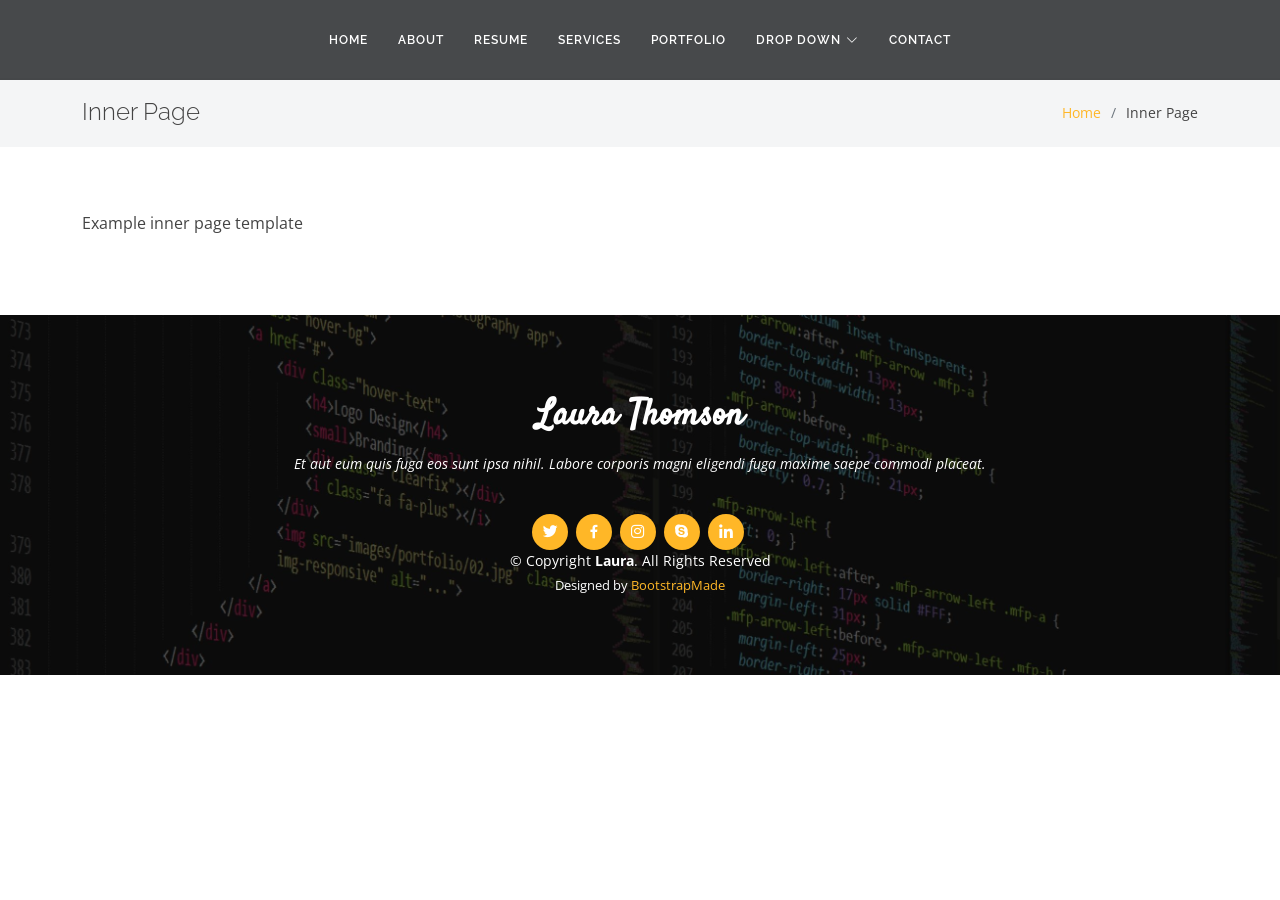
<file: inner-page.html>
<!DOCTYPE html>
<html lang="en">

<head>
  <meta charset="utf-8">
  <meta content="width=device-width, initial-scale=1.0" name="viewport">

  <title>Inner Page - Laura Bootstrap Template</title>
  <meta content="" name="description">
  <meta content="" name="keywords">

  <!-- Favicons -->
  <link href="assets/img/favicon.png" rel="icon">
  <link href="assets/img/apple-touch-icon.png" rel="apple-touch-icon">

  <!-- Google Fonts -->
  <link href="https://fonts.googleapis.com/css?family=Open+Sans:300,300i,400,400i,600,600i,700,700i|Raleway:300,300i,400,400i,500,500i,600,600i,700,700i|Satisfy" rel="stylesheet">

  <!-- Vendor CSS Files -->
  <link href="assets/vendor/bootstrap/css/bootstrap.min.css" rel="stylesheet">
  <link href="assets/vendor/bootstrap-icons/bootstrap-icons.css" rel="stylesheet">
  <link href="assets/vendor/boxicons/css/boxicons.min.css" rel="stylesheet">
  <link href="assets/vendor/glightbox/css/glightbox.min.css" rel="stylesheet">
  <link href="assets/vendor/swiper/swiper-bundle.min.css" rel="stylesheet">

  <!-- Template Main CSS File -->
  <link href="assets/css/style.css" rel="stylesheet">

  <!-- =======================================================
  * Template Name: Laura - v4.7.0
  * Template URL: https://bootstrapmade.com/laura-free-creative-bootstrap-theme/
  * Author: BootstrapMade.com
  * License: https://bootstrapmade.com/license/
  ======================================================== -->
</head>

<body>

  <!-- ======= Header ======= -->
  <header id="header" class="fixed-top d-flex justify-content-center align-items-center ">

    <nav id="navbar" class="navbar">
      <ul>
        <li><a class="nav-link scrollto " href="#hero">Home</a></li>
        <li><a class="nav-link scrollto" href="#about">About</a></li>
        <li><a class="nav-link scrollto" href="#resume">Resume</a></li>
        <li><a class="nav-link scrollto" href="#services">Services</a></li>
        <li><a class="nav-link scrollto " href="#portfolio">Portfolio</a></li>
        <li class="dropdown"><a href="#"><span>Drop Down</span> <i class="bi bi-chevron-down"></i></a>
          <ul>
            <li><a href="#">Drop Down 1</a></li>
            <li class="dropdown"><a href="#"><span>Deep Drop Down</span> <i class="bi bi-chevron-right"></i></a>
              <ul>
                <li><a href="#">Deep Drop Down 1</a></li>
                <li><a href="#">Deep Drop Down 2</a></li>
                <li><a href="#">Deep Drop Down 3</a></li>
                <li><a href="#">Deep Drop Down 4</a></li>
                <li><a href="#">Deep Drop Down 5</a></li>
              </ul>
            </li>
            <li><a href="#">Drop Down 2</a></li>
            <li><a href="#">Drop Down 3</a></li>
            <li><a href="#">Drop Down 4</a></li>
          </ul>
        </li>
        <li><a class="nav-link scrollto" href="#contact">Contact</a></li>
      </ul>
      <i class="bi bi-list mobile-nav-toggle"></i>
    </nav><!-- .navbar -->

  </header><!-- End Header -->

  <main id="main">

    <!-- ======= Breadcrumbs ======= -->
    <section class="breadcrumbs">
      <div class="container">

        <div class="d-flex justify-content-between align-items-center">
          <h2>Inner Page</h2>
          <ol>
            <li><a href="index.html">Home</a></li>
            <li>Inner Page</li>
          </ol>
        </div>

      </div>
    </section><!-- End Breadcrumbs -->

    <section class="inner-page">
      <div class="container">
        <p>
          Example inner page template
        </p>
      </div>
    </section>

  </main><!-- End #main -->

  <!-- ======= Footer ======= -->
  <footer id="footer">
    <div class="container">
      <h3>Laura Thomson</h3>
      <p>Et aut eum quis fuga eos sunt ipsa nihil. Labore corporis magni eligendi fuga maxime saepe commodi placeat.</p>
      <div class="social-links">
        <a href="#" class="twitter"><i class="bx bxl-twitter"></i></a>
        <a href="#" class="facebook"><i class="bx bxl-facebook"></i></a>
        <a href="#" class="instagram"><i class="bx bxl-instagram"></i></a>
        <a href="#" class="google-plus"><i class="bx bxl-skype"></i></a>
        <a href="#" class="linkedin"><i class="bx bxl-linkedin"></i></a>
      </div>
      <div class="copyright">
        &copy; Copyright <strong><span>Laura</span></strong>. All Rights Reserved
      </div>
      <div class="credits">
        <!-- All the links in the footer should remain intact. -->
        <!-- You can delete the links only if you purchased the pro version. -->
        <!-- Licensing information: https://bootstrapmade.com/license/ -->
        <!-- Purchase the pro version with working PHP/AJAX contact form: https://bootstrapmade.com/laura-free-creative-bootstrap-theme/ -->
        Designed by <a href="https://bootstrapmade.com/">BootstrapMade</a>
      </div>
    </div>
  </footer><!-- End Footer -->

  <a href="#" class="back-to-top d-flex align-items-center justify-content-center"><i class="bi bi-arrow-up-short"></i></a>

  <!-- Vendor JS Files -->
  <script src="assets/vendor/purecounter/purecounter.js"></script>
  <script src="assets/vendor/bootstrap/js/bootstrap.bundle.min.js"></script>
  <script src="assets/vendor/glightbox/js/glightbox.min.js"></script>
  <script src="assets/vendor/isotope-layout/isotope.pkgd.min.js"></script>
  <script src="assets/vendor/swiper/swiper-bundle.min.js"></script>
  <script src="assets/vendor/waypoints/noframework.waypoints.js"></script>
  <script src="assets/vendor/php-email-form/validate.js"></script>

  <!-- Template Main JS File -->
  <script src="assets/js/main.js"></script>

</body>

</html>
</file>
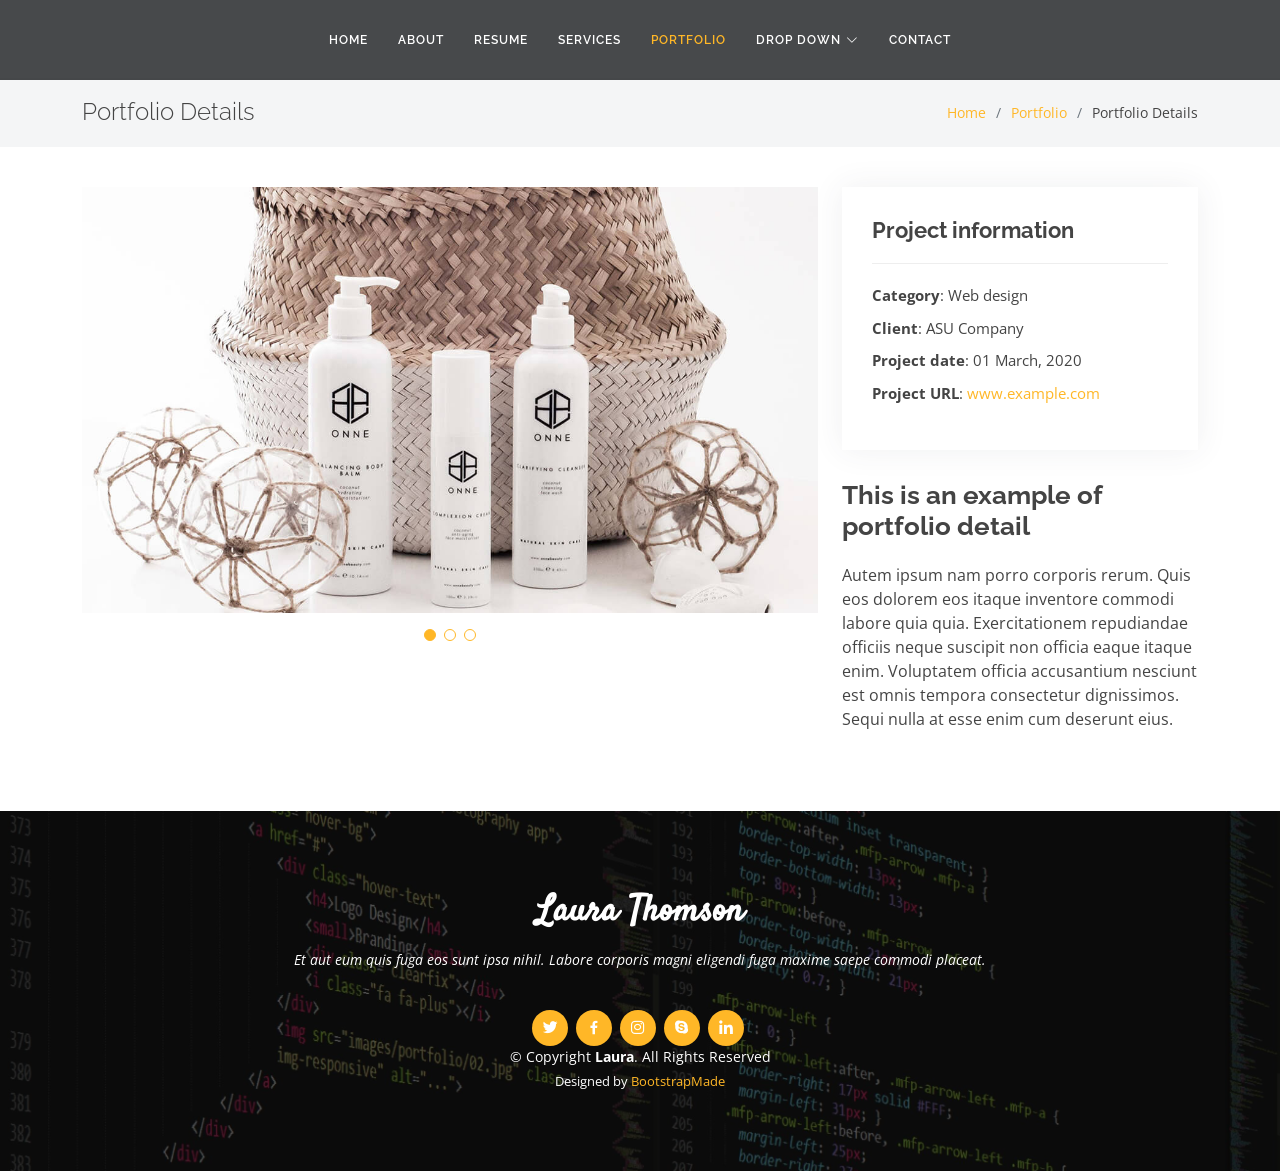
<file: portfolio-details.html>
<!DOCTYPE html>
<html lang="en">

<head>
  <meta charset="utf-8">
  <meta content="width=device-width, initial-scale=1.0" name="viewport">

  <title>Portfolio Details - Laura Bootstrap Template</title>
  <meta content="" name="description">
  <meta content="" name="keywords">

  <!-- Favicons -->
  <link href="assets/img/favicon.png" rel="icon">
  <link href="assets/img/apple-touch-icon.png" rel="apple-touch-icon">

  <!-- Google Fonts -->
  <link href="https://fonts.googleapis.com/css?family=Open+Sans:300,300i,400,400i,600,600i,700,700i|Raleway:300,300i,400,400i,500,500i,600,600i,700,700i|Satisfy" rel="stylesheet">

  <!-- Vendor CSS Files -->
  <link href="assets/vendor/bootstrap/css/bootstrap.min.css" rel="stylesheet">
  <link href="assets/vendor/bootstrap-icons/bootstrap-icons.css" rel="stylesheet">
  <link href="assets/vendor/boxicons/css/boxicons.min.css" rel="stylesheet">
  <link href="assets/vendor/glightbox/css/glightbox.min.css" rel="stylesheet">
  <link href="assets/vendor/swiper/swiper-bundle.min.css" rel="stylesheet">

  <!-- Template Main CSS File -->
  <link href="assets/css/style.css" rel="stylesheet">

  <!-- =======================================================
  * Template Name: Laura - v4.7.0
  * Template URL: https://bootstrapmade.com/laura-free-creative-bootstrap-theme/
  * Author: BootstrapMade.com
  * License: https://bootstrapmade.com/license/
  ======================================================== -->
</head>

<body>

  <!-- ======= Header ======= -->
  <header id="header" class="fixed-top d-flex justify-content-center align-items-center ">

    <nav id="navbar" class="navbar">
      <ul>
        <li><a class="nav-link scrollto " href="#hero">Home</a></li>
        <li><a class="nav-link scrollto" href="#about">About</a></li>
        <li><a class="nav-link scrollto" href="#resume">Resume</a></li>
        <li><a class="nav-link scrollto" href="#services">Services</a></li>
        <li><a class="nav-link scrollto active" href="#portfolio">Portfolio</a></li>
        <li class="dropdown"><a href="#"><span>Drop Down</span> <i class="bi bi-chevron-down"></i></a>
          <ul>
            <li><a href="#">Drop Down 1</a></li>
            <li class="dropdown"><a href="#"><span>Deep Drop Down</span> <i class="bi bi-chevron-right"></i></a>
              <ul>
                <li><a href="#">Deep Drop Down 1</a></li>
                <li><a href="#">Deep Drop Down 2</a></li>
                <li><a href="#">Deep Drop Down 3</a></li>
                <li><a href="#">Deep Drop Down 4</a></li>
                <li><a href="#">Deep Drop Down 5</a></li>
              </ul>
            </li>
            <li><a href="#">Drop Down 2</a></li>
            <li><a href="#">Drop Down 3</a></li>
            <li><a href="#">Drop Down 4</a></li>
          </ul>
        </li>
        <li><a class="nav-link scrollto" href="#contact">Contact</a></li>
      </ul>
      <i class="bi bi-list mobile-nav-toggle"></i>
    </nav><!-- .navbar -->

  </header><!-- End Header -->

  <main id="main">

    <!-- ======= Breadcrumbs Section ======= -->
    <section class="breadcrumbs">
      <div class="container">

        <div class="d-flex justify-content-between align-items-center">
          <h2>Portfolio Details</h2>
          <ol>
            <li><a href="index.html">Home</a></li>
            <li><a href="portfolio.html">Portfolio</a></li>
            <li>Portfolio Details</li>
          </ol>
        </div>

      </div>
    </section><!-- Breadcrumbs Section -->

    <!-- ======= Portfolio Details Section ======= -->
    <section id="portfolio-details" class="portfolio-details">
      <div class="container">

        <div class="row gy-4">

          <div class="col-lg-8">
            <div class="portfolio-details-slider swiper">
              <div class="swiper-wrapper align-items-center">

                <div class="swiper-slide">
                  <img src="assets/img/portfolio/portfolio-details-1.jpg" alt="">
                </div>

                <div class="swiper-slide">
                  <img src="assets/img/portfolio/portfolio-details-2.jpg" alt="">
                </div>

                <div class="swiper-slide">
                  <img src="assets/img/portfolio/portfolio-details-3.jpg" alt="">
                </div>

              </div>
              <div class="swiper-pagination"></div>
            </div>
          </div>

          <div class="col-lg-4">
            <div class="portfolio-info">
              <h3>Project information</h3>
              <ul>
                <li><strong>Category</strong>: Web design</li>
                <li><strong>Client</strong>: ASU Company</li>
                <li><strong>Project date</strong>: 01 March, 2020</li>
                <li><strong>Project URL</strong>: <a href="#">www.example.com</a></li>
              </ul>
            </div>
            <div class="portfolio-description">
              <h2>This is an example of portfolio detail</h2>
              <p>
                Autem ipsum nam porro corporis rerum. Quis eos dolorem eos itaque inventore commodi labore quia quia. Exercitationem repudiandae officiis neque suscipit non officia eaque itaque enim. Voluptatem officia accusantium nesciunt est omnis tempora consectetur dignissimos. Sequi nulla at esse enim cum deserunt eius.
              </p>
            </div>
          </div>

        </div>

      </div>
    </section><!-- End Portfolio Details Section -->

  </main><!-- End #main -->

  <!-- ======= Footer ======= -->
  <footer id="footer">
    <div class="container">
      <h3>Laura Thomson</h3>
      <p>Et aut eum quis fuga eos sunt ipsa nihil. Labore corporis magni eligendi fuga maxime saepe commodi placeat.</p>
      <div class="social-links">
        <a href="#" class="twitter"><i class="bx bxl-twitter"></i></a>
        <a href="#" class="facebook"><i class="bx bxl-facebook"></i></a>
        <a href="#" class="instagram"><i class="bx bxl-instagram"></i></a>
        <a href="#" class="google-plus"><i class="bx bxl-skype"></i></a>
        <a href="#" class="linkedin"><i class="bx bxl-linkedin"></i></a>
      </div>
      <div class="copyright">
        &copy; Copyright <strong><span>Laura</span></strong>. All Rights Reserved
      </div>
      <div class="credits">
        <!-- All the links in the footer should remain intact. -->
        <!-- You can delete the links only if you purchased the pro version. -->
        <!-- Licensing information: https://bootstrapmade.com/license/ -->
        <!-- Purchase the pro version with working PHP/AJAX contact form: https://bootstrapmade.com/laura-free-creative-bootstrap-theme/ -->
        Designed by <a href="https://bootstrapmade.com/">BootstrapMade</a>
      </div>
    </div>
  </footer><!-- End Footer -->

  <a href="#" class="back-to-top d-flex align-items-center justify-content-center"><i class="bi bi-arrow-up-short"></i></a>

  <!-- Vendor JS Files -->
  <script src="assets/vendor/purecounter/purecounter.js"></script>
  <script src="assets/vendor/bootstrap/js/bootstrap.bundle.min.js"></script>
  <script src="assets/vendor/glightbox/js/glightbox.min.js"></script>
  <script src="assets/vendor/isotope-layout/isotope.pkgd.min.js"></script>
  <script src="assets/vendor/swiper/swiper-bundle.min.js"></script>
  <script src="assets/vendor/waypoints/noframework.waypoints.js"></script>
  <script src="assets/vendor/php-email-form/validate.js"></script>

  <!-- Template Main JS File -->
  <script src="assets/js/main.js"></script>

</body>

</html>
</file>
<file: assets/css/style.css>
/**
* Template Name: Laura - v4.7.0
* Template URL: https://bootstrapmade.com/laura-free-creative-bootstrap-theme/
* Author: BootstrapMade.com
* License: https://bootstrapmade.com/license/
*/

/*--------------------------------------------------------------
# General
--------------------------------------------------------------*/
body {
  font-family: "Open Sans", sans-serif;
  color: #444444;
}

a {
  color: #ffb727;
  text-decoration: none;
}

a:hover {
  color: #ffc85a;
  text-decoration: none;
}

h1, h2, h3, h4, h5, h6 {
  font-family: "Raleway", sans-serif;
}

/*--------------------------------------------------------------
# Back to top button
--------------------------------------------------------------*/
.back-to-top {
  position: fixed;
  visibility: hidden;
  opacity: 0;
  right: 15px;
  bottom: 15px;
  z-index: 996;
  background: #ffb727;
  width: 40px;
  height: 40px;
  border-radius: 4px;
  transition: all 0.4s;
}
.back-to-top i {
  font-size: 28px;
  color: #fff;
  line-height: 0;
}
.back-to-top:hover {
  background: #ffc550;
  color: #fff;
}
.back-to-top.active {
  visibility: visible;
  opacity: 1;
}

/*--------------------------------------------------------------
# Header
--------------------------------------------------------------*/
#header {
  z-index: 997;
  transition: all 0.5s;
  height: 80px;
  background: rgba(25, 28, 31, 0.8);
}
#header.header-transparent {
  background: transparent;
}
#header.header-scrolled {
  height: 60px;
  background: rgba(25, 28, 31, 0.8);
}

/*--------------------------------------------------------------
# Navigation Menu
--------------------------------------------------------------*/
/**
* Desktop Navigation 
*/
.navbar {
  padding: 0;
}
.navbar ul {
  margin: 0;
  padding: 0;
  display: flex;
  list-style: none;
  align-items: center;
}
.navbar li {
  position: relative;
}
.navbar a, .navbar a:focus {
  display: flex;
  align-items: center;
  justify-content: space-between;
  padding: 10px 15px;
  color: #fff;
  white-space: nowrap;
  transition: 0.3s;
  font-size: 12px;
  font-family: "Raleway", sans-serif;
  text-transform: uppercase;
  font-weight: 600;
  letter-spacing: 1px;
}
.navbar a i, .navbar a:focus i {
  font-size: 12px;
  line-height: 0;
  margin-left: 5px;
}
.navbar a:hover, .navbar .active, .navbar .active:focus, .navbar li:hover > a {
  color: #ffb727;
}
.navbar .dropdown ul {
  display: block;
  position: absolute;
  left: 14px;
  top: calc(100% + 30px);
  margin: 0;
  padding: 10px 0;
  z-index: 99;
  opacity: 0;
  visibility: hidden;
  background: #fff;
  box-shadow: 0px 0px 30px rgba(127, 137, 161, 0.25);
  transition: 0.3s;
  border-radius: 4px;
}
.navbar .dropdown ul li {
  min-width: 200px;
}
.navbar .dropdown ul a {
  padding: 10px 20px;
  font-size: 14px;
  text-transform: none;
  font-weight: 400;
  color: #3b434a;
  letter-spacing: 1px;
}
.navbar .dropdown ul a i {
  font-size: 12px;
}
.navbar .dropdown ul a:hover, .navbar .dropdown ul .active:hover, .navbar .dropdown ul li:hover > a {
  color: #ffb727;
}
.navbar .dropdown:hover > ul {
  opacity: 1;
  top: 100%;
  visibility: visible;
}
.navbar .dropdown .dropdown ul {
  top: 0;
  left: calc(100% - 30px);
  visibility: hidden;
}
.navbar .dropdown .dropdown:hover > ul {
  opacity: 1;
  top: 0;
  left: 100%;
  visibility: visible;
}
@media (max-width: 1366px) {
  .navbar .dropdown .dropdown ul {
    left: -90%;
  }
  .navbar .dropdown .dropdown:hover > ul {
    left: -100%;
  }
}

/**
* Mobile Navigation 
*/
.mobile-nav-toggle {
  color: #fff;
  font-size: 28px;
  cursor: pointer;
  display: none;
  line-height: 0;
  transition: 0.5s;
}

@media (max-width: 991px) {
  .mobile-nav-toggle {
    display: block;
  }

  .navbar ul {
    display: none;
  }
}
.navbar-mobile {
  position: fixed;
  overflow: hidden;
  top: 0;
  right: 0;
  left: 0;
  bottom: 0;
  background: rgba(36, 41, 46, 0.9);
  transition: 0.3s;
  z-index: 999;
}
.navbar-mobile .mobile-nav-toggle {
  position: absolute;
  top: 15px;
  right: 15px;
}
.navbar-mobile ul {
  display: block;
  position: absolute;
  top: 55px;
  right: 15px;
  bottom: 15px;
  left: 15px;
  padding: 10px 0;
  height: 408px;
  border-radius: 10px;
  background-color: #fff;
  overflow-y: auto;
  transition: 0.3s;
}
.navbar-mobile a, .navbar-mobile a:focus {
  padding: 10px 20px;
  font-size: 14px;
  color: #3b434a;
}
.navbar-mobile a:hover, .navbar-mobile .active, .navbar-mobile li:hover > a {
  color: #ffb727;
}
.navbar-mobile .getstarted, .navbar-mobile .getstarted:focus {
  margin: 15px;
}
.navbar-mobile .dropdown ul {
  position: static;
  display: none;
  margin: 10px 20px;
  padding: 10px 0;
  z-index: 99;
  opacity: 1;
  visibility: visible;
  background: #fff;
  box-shadow: 0px 0px 30px rgba(127, 137, 161, 0.25);
}
.navbar-mobile .dropdown ul li {
  min-width: 200px;
}
.navbar-mobile .dropdown ul a {
  padding: 10px 20px;
}
.navbar-mobile .dropdown ul a i {
  font-size: 12px;
}
.navbar-mobile .dropdown ul a:hover, .navbar-mobile .dropdown ul .active:hover, .navbar-mobile .dropdown ul li:hover > a {
  color: #ffb727;
}
.navbar-mobile .dropdown > .dropdown-active {
  display: block;
}

/*--------------------------------------------------------------
# Hero Section
--------------------------------------------------------------*/
#hero {
  width: 100%;
  height: 100vh;
  background: url("../img/hero-bg.jpg") top center;
  background-size: cover;
  position:relative ;
}
#hero:before {
  content: "";
  background: rgba(0, 0, 0, 0.65);
  position: absolute;
  bottom: 0;
  top: 0;
  left: 0;
  right: 0;
}
#hero .hero-container {
  position: absolute;
  bottom: 0;
  top: 0;
  left: 0;
  right: 0;
  display: flex;
  justify-content: center;
  align-items: center;
  flex-direction: column;
  padding: 0 15px;
}
#hero h1 {
  /* padding-left: 128px;
  padding-right: 128px; */
  margin: 0 0 10px 0;
  font-size: 64px;
  font-family: "Satisfy", serif;
  color: #fff;
  text-align: center;
}
#hero h2 {
  color: #eee;
  margin-bottom: 50px;
  font-size: 16px;
  font-weight: 4  00;
  letter-spacing: 1px;
  text-transform: uppercase;
}
#hero .btn-scroll {
  transition: 0.4s;
  color: rgba(255, 255, 255, 0.6);
  animation: up-down 1s ease-in-out infinite alternate-reverse both;
}
#hero .btn-scroll i {
  font-size: 48px;
}
#hero .btn-scroll:hover {
  color: #ffb727;
}
@media (min-width: 1024px) {
  #hero {
    background-attachment: fixed;
  }
}
@media (max-width: 575px) {
  #hero h1 {
    font-size: 40px;
  }
  #hero h2 {
    text-align: center;
    margin-bottom: 30px;
  }
}

@-webkit-keyframes up-down {
  0% {
    transform: translateY(5px);
  }
  100% {
    transform: translateY(-5px);
  }
}

@keyframes up-down {
  0% {
    transform: translateY(5px);
  }
  100% {
    transform: translateY(-5px);
  }
}
/*--------------------------------------------------------------
# Sections General
--------------------------------------------------------------*/
section {
  padding: 64px 0;
}

.section-bg {
  background-color: white;
}

.section-title {
  text-align: center;
  padding: 32px 0;
  position: relative;
}
.section-title h2 {
  font-size: 32px;
  font-weight: 700;
  text-transform: uppercase;
  margin-bottom: 24px;
  padding-bottom: 0;
  color: #3b434a;
  position: relative;
  z-index: 2;
}
.section-title span {
  position: absolute;
  top: 30px;
  color: #eef0f2;
  left: 0;
  right: 0;
  z-index: 1;
  font-weight: 700;
  font-size: 52px;
  text-transform: uppercase;
  line-height: 0;
}
.section-title p {
  margin-bottom: 0;
  position: relative;
  z-index: 2;
}
@media (max-width: 575px) {
  .section-title h2 {
    font-size: 28px;
    margin-bottom: 15px;
  }
  .section-title span {
    font-size: 38px;
  }
}

/*--------------------------------------------------------------
# Breadcrumbs
--------------------------------------------------------------*/
.breadcrumbs {
  padding: 20px 0;
  background-color: #f4f5f6;
  min-height: 40px;
  margin-top: 78px;
}
@media (max-width: 992px) {
  .breadcrumbs {
    margin-top: 60px;
  }
}
.breadcrumbs h2 {
  font-size: 24px;
  font-weight: 300;
  margin: 0;
}
@media (max-width: 992px) {
  .breadcrumbs h2 {
    margin: 0 0 10px 0;
  }
}
.breadcrumbs ol {
  display: flex;
  flex-wrap: wrap;
  list-style: none;
  padding: 0;
  margin: 0;
  font-size: 14px;
}
.breadcrumbs ol li + li {
  padding-left: 10px;
}
.breadcrumbs ol li + li::before {
  display: inline-block;
  padding-right: 10px;
  color: #6c757d;
  content: "/";
}
@media (max-width: 768px) {
  .breadcrumbs .d-flex {
    display: block !important;
  }
  .breadcrumbs ol {
    display: block;
  }
  .breadcrumbs ol li {
    display: inline-block;
  }
}

/*--------------------------------------------------------------
# About Me
--------------------------------------------------------------*/
.about .content h3 {
  font-weight: 700;
  font-size: 26px;
  color: #3b434a;
  text-transform: uppercase;
}
.about .content ul {
  list-style: none;
  padding: 0;
}
.about .content ul li {
  margin-bottom: 20px;
  display: flex;
  align-items: center;
}
.about .content ul strong {
  margin-right: 10px;
}
.about .content ul i {
  font-size: 16px;
  margin-right: 5px;
  color: #ffb727;
  line-height: 0;
}
.about .content p:last-child {
  margin-bottom: 0;
}
.about .content .count-box {
  width: 100%;
}
.about .content .count-box i {
  display: block;
  font-size: 36px;
  color: #ffb727;
  float: left;
  line-height: 0;
}
.about .content .count-box span {
  font-size: 36px;
  line-height: 30px;
  display: block;
  font-weight: 700;
  color: #3b434a;
  margin-left: 50px;
}
.about .content .count-box p {
  padding: 15px 0 0 0;
  margin: 0 0 0 50px;
  font-family: "Raleway", sans-serif;
  font-size: 14px;
  color: #5d6a75;
}
.about .content .count-box a {
  font-weight: 600;
  display: block;
  margin-top: 20px;
  color: #5d6a75;
  font-size: 15px;
  font-family: "Satisfy", serif;
  transition: ease-in-out 0.3s;
}
.about .content .count-box a:hover {
  color: #82909c;
}
.about .image {
  background: url("../img/Me.jpeg") center center no-repeat;
  background-size: cover;
  min-height: 500px;
}
.about .skills-content {
  margin-top: 30px;
}
.about .skills-content .progress {
  height: 60px;
  display: block;
  background: none;
  border-radius: 0;
}
.about .skills-content .progress .skill {
  padding: 10px 0;
  margin: 0 0 6px 0;
  text-transform: uppercase;
  display: block;
  font-weight: 700;
  font-family: "Raleway", sans-serif;
  color: #3b434a;
}
.about .skills-content .progress .skill .val {
  float: right;
  font-style: normal;
}
.about .skills-content .progress-bar-wrap {
  background: #e6e8eb;
}
.about .skills-content .progress-bar {
  width: 1px;
  height: 10px;
  transition: 0.9s;
  background-color: #ffb727;
}

/*--------------------------------------------------------------
# My Resume
--------------------------------------------------------------*/
.resume .resume-title {
  font-size: 26px;
  font-weight: 700;
  margin-top: 20px;
  margin-bottom: 20px;
  color: #3b434a;
}
.resume .resume-item {
  padding: 0 0 20px 20px;
  margin-top: -2px;
  border-left: 2px solid #82909c;
  position: relative;
}
.resume .resume-item h4 {
  line-height: 18px;
  font-size: 16px;
  font-weight: 700;
  text-transform: uppercase;
  color: #ffb727;
  margin-bottom: 10px;
}
.resume .resume-item h5 {
  font-size: 16px;
  background: #eef0f2;
  padding: 5px 15px;
  display: inline-block;
  font-weight: 600;
  margin-bottom: 10px;
}
.resume .resume-item ul {
  padding-left: 20px;
}
.resume .resume-item ul li {
  padding-bottom: 10px;
}
.resume .resume-item:last-child {
  padding-bottom: 0;
}
.resume .resume-item::before {
  content: "";
  position: absolute;
  width: 16px;
  height: 16px;
  border-radius: 50px;
  left: -9px;
  top: 0;
  background: #fff;
  border: 2px solid #82909c;
}

/*--------------------------------------------------------------
# My Services
--------------------------------------------------------------*/
.services .icon-box {
  padding: 30px;
  position: relative;
  overflow: hidden;
  background: #fff;
  box-shadow: 0 10px 29px 0 rgba(68, 88, 144, 0.1);
  transition: all 0.3s ease-in-out;
  text-align: center;
  border: 1px solid #fff;
}
.services .icon {
  margin: 0 auto 20px auto;
  padding-top: 17px;
  display: inline-block;
  text-align: center;
  border-radius: 50%;
  width: 72px;
  height: 72px;
  background: #fff4df;
}
.services .icon i {
  font-size: 36px;
  line-height: 1;
  color: #ffb727;
}
.services .title {
  font-weight: 700;
  margin-bottom: 15px;
  font-size: 18px;
}
.services .title a {
  color: #111;
  transition: 0.3s;
}
.services .description {
  font-size: 15px;
  line-height: 28px;
  margin-bottom: 0;
}
.services .icon-box:hover {
  border-color: #ffb727;
}
.services .icon-box:hover .title a {
  color: #ffb727;
}

/*--------------------------------------------------------------
# Testimonials
--------------------------------------------------------------*/
.testimonials {
  padding: 80px 0;
  background: url("../img/testimonials-bg.jpg") no-repeat;
  background-position: center center;
  background-size: cover;
  position: relative;
}
.testimonials::before {
  content: "";
  position: absolute;
  left: 0;
  right: 0;
  top: 0;
  bottom: 0;
  background: rgba(14, 16, 17, 0.7);
}
.testimonials .section-header {
  margin-bottom: 40px;
}
.testimonials .testimonials-carousel, .testimonials .testimonials-slider {
  overflow: hidden;
}
.testimonials .testimonial-item {
  text-align: center;
  color: #fff;
}
.testimonials .testimonial-item .testimonial-img {
  width: 100px;
  border-radius: 50%;
  border: 6px solid rgba(255, 255, 255, 0.15);
  margin: 0 auto;
}
.testimonials .testimonial-item h3 {
  font-size: 20px;
  font-weight: bold;
  margin: 10px 0 5px 0;
  color: #fff;
}
.testimonials .testimonial-item h4 {
  font-size: 14px;
  color: #ddd;
  margin: 0 0 15px 0;
}
.testimonials .testimonial-item .quote-icon-left, .testimonials .testimonial-item .quote-icon-right {
  color: rgba(255, 255, 255, 0.4);
  font-size: 26px;
}
.testimonials .testimonial-item .quote-icon-left {
  display: inline-block;
  left: -5px;
  position: relative;
}
.testimonials .testimonial-item .quote-icon-right {
  display: inline-block;
  right: -5px;
  position: relative;
  top: 10px;
}
.testimonials .testimonial-item p {
  font-style: italic;
  margin: 0 auto 15px auto;
  color: #eee;
}
.testimonials .swiper-pagination {
  margin-top: 20px;
  position: relative;
}
.testimonials .swiper-pagination .swiper-pagination-bullet {
  width: 12px;
  height: 12px;
  opacity: 1;
  background-color: rgba(255, 255, 255, 0.4);
}
.testimonials .swiper-pagination .swiper-pagination-bullet-active {
  background-color: #ffb727;
}
@media (min-width: 992px) {
  .testimonials .testimonial-item p {
    width: 80%;
  }
}

/*--------------------------------------------------------------
# My Portfolio
--------------------------------------------------------------*/
.portfolio #portfolio-flters {
  list-style: none;
  margin-bottom: 20px;
}
.portfolio #portfolio-flters li {
  cursor: pointer;
  display: inline-block;
  margin: 0 10px 10px 10px;
  font-size: 15px;
  font-weight: 600;
  line-height: 1;
  padding: 7px 10px;
  text-transform: uppercase;
  color: #444444;
  transition: all 0.3s ease-in-out;
  border: 2px solid #fff;
}
.portfolio #portfolio-flters li:hover, .portfolio #portfolio-flters li.filter-active {
  color: #f3a200;
  border-color: #ffb727;
}
.portfolio .portfolio-item {
  margin-bottom: 30px;
}
.portfolio .portfolio-item .portfolio-img {
  overflow: hidden;
}
.portfolio .portfolio-item .portfolio-img img {
  transition: all 0.8s ease-in-out;
}
.portfolio .portfolio-item .portfolio-info {
  opacity: 0;
  position: absolute;
  left: 15px;
  bottom: 0;
  z-index: 3;
  right: 15px;
  transition: all ease-in-out 0.3s;
  background: rgba(0, 0, 0, 0.5);
  padding: 10px 15px;
}
.portfolio .portfolio-item .portfolio-info h4 {
  font-size: 18px;
  color: #fff;
  font-weight: 600;
  color: #fff;
  margin-bottom: 0px;
}
.portfolio .portfolio-item .portfolio-info p {
  color: rgba(255, 255, 255, 0.8);
  font-size: 14px;
  margin-bottom: 0;
}
.portfolio .portfolio-item .portfolio-info .preview-link, .portfolio .portfolio-item .portfolio-info .details-link {
  position: absolute;
  right: 40px;
  font-size: 24px;
  top: calc(50% - 18px);
  color: #fff;
  transition: 0.3s;
}
.portfolio .portfolio-item .portfolio-info .preview-link:hover, .portfolio .portfolio-item .portfolio-info .details-link:hover {
  color: #ffc041;
}
.portfolio .portfolio-item .portfolio-info .details-link {
  right: 10px;
}
.portfolio .portfolio-item:hover .portfolio-img img {
  transform: scale(1.2);
}
.portfolio .portfolio-item:hover .portfolio-info {
  opacity: 1;
}

/*--------------------------------------------------------------
# Portfolio Details
--------------------------------------------------------------*/
.portfolio-details {
  padding-top: 40px;
}
.portfolio-details .portfolio-details-slider img {
  width: 100%;
}
.portfolio-details .portfolio-details-slider .swiper-pagination {
  margin-top: 20px;
  position: relative;
}
.portfolio-details .portfolio-details-slider .swiper-pagination .swiper-pagination-bullet {
  width: 12px;
  height: 12px;
  background-color: #fff;
  opacity: 1;
  border: 1px solid #ffb727;
}
.portfolio-details .portfolio-details-slider .swiper-pagination .swiper-pagination-bullet-active {
  background-color: #ffb727;
}
.portfolio-details .portfolio-info {
  padding: 30px;
  box-shadow: 0px 0 30px rgba(59, 67, 74, 0.08);
}
.portfolio-details .portfolio-info h3 {
  font-size: 22px;
  font-weight: 700;
  margin-bottom: 20px;
  padding-bottom: 20px;
  border-bottom: 1px solid #eee;
}
.portfolio-details .portfolio-info ul {
  list-style: none;
  padding: 0;
  font-size: 15px;
}
.portfolio-details .portfolio-info ul li + li {
  margin-top: 10px;
}
.portfolio-details .portfolio-description {
  padding-top: 30px;
}
.portfolio-details .portfolio-description h2 {
  font-size: 26px;
  font-weight: 700;
  margin-bottom: 20px;
}
.portfolio-details .portfolio-description p {
  padding: 0;
}

/*--------------------------------------------------------------
# Pricing
--------------------------------------------------------------*/
.pricing .box {
  padding: 20px;
  background: #fff;
  text-align: center;
  box-shadow: 0px 0px 4px rgba(0, 0, 0, 0.12);
  border-radius: 5px;
  position: relative;
  overflow: hidden;
}
.pricing h3 {
  font-weight: 400;
  margin: -20px -20px 20px -20px;
  padding: 20px 15px;
  font-size: 16px;
  font-weight: 600;
  color: #777777;
  background: #f8f8f8;
}
.pricing h4 {
  font-size: 36px;
  color: #ffb727;
  font-weight: 600;
  font-family: "Open Sans", sans-serif;
  margin-bottom: 20px;
}
.pricing h4 sup {
  font-size: 20px;
  top: -12px;
  left: -3px;
}
.pricing h4 span {
  color: #bababa;
  font-size: 16px;
  font-weight: 300;
}
.pricing ul {
  padding: 0;
  list-style: none;
  color: #444444;
  text-align: center;
  line-height: 20px;
  font-size: 14px;
}
.pricing ul li {
  padding-bottom: 16px;
}
.pricing ul i {
  color: #ffb727;
  font-size: 18px;
  padding-right: 4px;
}
.pricing ul .na {
  color: #ccc;
  text-decoration: line-through;
}
.pricing .btn-wrap {
  margin: 20px -20px -20px -20px;
  padding: 20px 15px;
  background: #f8f8f8;
  text-align: center;
}
.pricing .btn-buy {
  background: #ffb727;
  display: inline-block;
  padding: 8px 35px;
  border-radius: 4px;
  color: #fff;
  transition: none;
  font-size: 14px;
  font-weight: 400;
  font-family: "Raleway", sans-serif;
  font-weight: 600;
  transition: 0.3s;
}
.pricing .btn-buy:hover {
  background: #ffc85a;
}
.pricing .featured h3 {
  color: #fff;
  background: #ffb727;
}
.pricing .advanced {
  width: 200px;
  position: absolute;
  top: 18px;
  right: -68px;
  transform: rotate(45deg);
  z-index: 1;
  font-size: 14px;
  padding: 1px 0 3px 0;
  background: #ffb727;
  color: #fff;
}

/*--------------------------------------------------------------
# Contact Me
--------------------------------------------------------------*/
.contact .info-box {
  color: #444444;
  text-align: center;
  box-shadow: 0 0 30px rgba(214, 215, 216, 0.6);
  padding: 20px 0 30px 0;
}
.contact .info-box i.bx {
  font-size: 24px;
  color: #ffb727;
  border-radius: 50%;
  padding: 15px;
  background: #fff6e4;
}
.contact .info-box h3 {
  font-size: 20px;
  color: #777777;
  font-weight: 700;
  margin: 10px 0;
}
.contact .info-box p {
  padding: 0;
  line-height: 24px;
  font-size: 14px;
  margin-bottom: 0;
}
.contact .social-links {
  margin-top: 15px;
  display: flex;
  justify-content: center;
}
.contact .social-links a {
  font-size: 18px;
  display: inline-block;
  color: #687683;
  line-height: 1;
  margin: 0 8px;
  transition: 0.3s;
  padding: 14px;
  border-radius: 50px;
  border: 1px solid #dde1e4;
}
.contact .social-links a:hover {
  color: #fff;
  border-color: #ffb727;
  background: #ffb727;
}
.contact .php-email-form {
  box-shadow: 0 0 30px rgba(214, 215, 216, 0.6);
  padding: 27px;
}
.contact .php-email-form .validate {
  display: none;
  color: red;
  margin: 0 0 15px 0;
  font-weight: 400;
  font-size: 13px;
}
.contact .php-email-form .error-message {
  display: none;
  color: #fff;
  background: #ed3c0d;
  text-align: left;
  padding: 15px;
  font-weight: 600;
}
.contact .php-email-form .error-message br + br {
  margin-top: 25px;
}
.contact .php-email-form .sent-message {
  display: none;
  color: #fff;
  background: #18d26e;
  text-align: center;
  padding: 15px;
  font-weight: 600;
}
.contact .php-email-form .loading {
  display: none;
  background: #fff;
  text-align: center;
  padding: 15px;
}
.contact .php-email-form .loading:before {
  content: "";
  display: inline-block;
  border-radius: 50%;
  width: 24px;
  height: 24px;
  margin: 0 10px -6px 0;
  border: 3px solid #18d26e;
  border-top-color: #eee;
  -webkit-animation: animate-loading 1s linear infinite;
  animation: animate-loading 1s linear infinite;
}
.contact .php-email-form input, .contact .php-email-form textarea {
  border-radius: 0;
  box-shadow: none;
  font-size: 14px;
}
.contact .php-email-form input::focus, .contact .php-email-form textarea::focus {
  background-color: #ffb727;
}
.contact .php-email-form input {
  padding: 10px 15px;
}
.contact .php-email-form textarea {
  padding: 12px 15px;
}
.contact .php-email-form button[type=submit] {
  background: #ffb727;
  border: 0;
  padding: 10px 24px;
  color: #fff;
  transition: 0.4s;
  border-radius: 5px;
}
.contact .php-email-form button[type=submit]:hover {
  background: #ffc85a;
}
@-webkit-keyframes animate-loading {
  0% {
    transform: rotate(0deg);
  }
  100% {
    transform: rotate(360deg);
  }
}
@keyframes animate-loading {
  0% {
    transform: rotate(0deg);
  }
  100% {
    transform: rotate(360deg);
  }
}

/*--------------------------------------------------------------
# Footer
--------------------------------------------------------------*/
#footer {
  background: url("../img/Footer.jpg") top center no-repeat;
  background-size: cover;
  color: #fff;
  font-size: 14px;
  text-align: center;
  padding: 80px 0;
  position: relative;
}
#footer::before {
  content: "";
  position: absolute;
  left: 0;
  right: 0;
  top: 0;
  bottom: 0;
  background: rgba(0, 0, 0, 0.6);
}
#footer .container {
  position: relative;
}
#footer h3 {
  font-size: 36px;
  font-weight: 700;
  color: #fff;
  position: relative;
  font-family: "Satisfy", serif;
  padding: 0;
  margin: 0 0 15px 0;
}
#footer p {
  font-size: 15;
  font-style: italic;
  padding: 0;
  margin: 0 0 40px 0;
}
#footer .social-links {
  margin: 0 0 0 0;
}
#footer .social-links a {
  font-size: 18px;
  display: inline-block;
  background: #ffb727;
  color: #fff;
  line-height: 1;
  padding: 8px 0;
  margin-right: 4px;
  border-radius: 50%;
  text-align: center;
  width: 36px;
  height: 36px;
  transition: 0.3s;
}
#footer .social-links a:hover {
  background: #f3a200;
  color: #fff;
  text-decoration: none;
}
#footer .copyright {
  margin: 0 0 5px 0;
}
#footer .credits {
  font-size: 13px;
}
</file>
